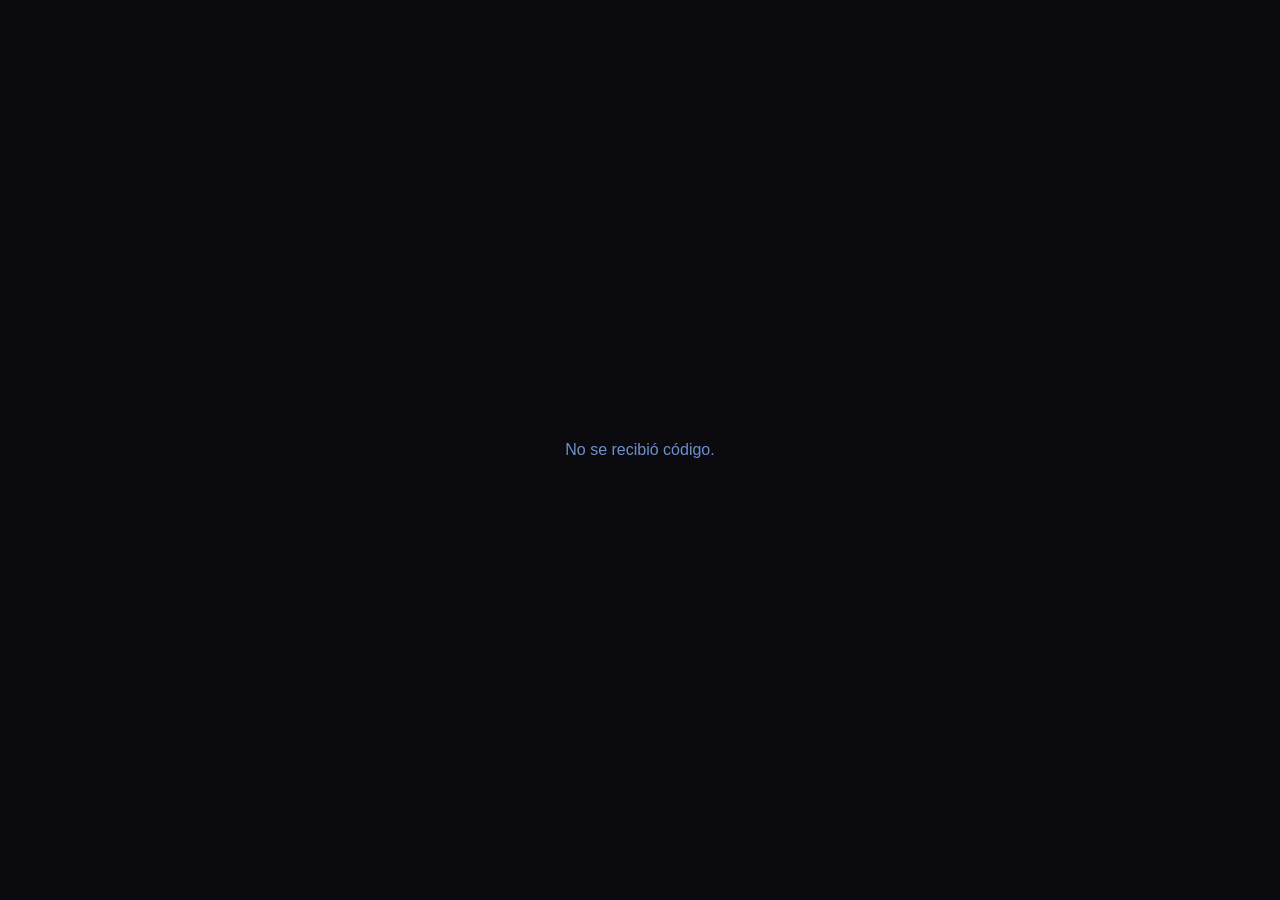
<file: callback.html>
<!DOCTYPE html>
<html lang="es">
<head>
  <meta charset="UTF-8" />
  <title>Conectando Spotify...</title>
  <style>
    body {
      font-family: 'Segoe UI', sans-serif;
      background: #0a0a0f;
      color: #e0e8ff;
      display: flex;
      align-items: center;
      justify-content: center;
      min-height: 100vh;
      margin: 0;
      flex-direction: column;
      gap: 1rem;
    }
    p { font-size: 16px; color: #7090cc; text-align: center; }
    .ok { color: #1DB954; font-size: 24px; }
    .error { color: #ff6b6b; }
  </style>
</head>
<body>
  <p id="msg">Conectando con Spotify...</p>
  <script>
    const searchParams = new URLSearchParams(window.location.search);
    const code = searchParams.get('code');
    const error = searchParams.get('error');

    if (error) {
      document.getElementById('msg').innerHTML = '<span class="error">Error: ' + error + '</span>';
    } else if (code) {
      localStorage.setItem('spotify-code', code);
      localStorage.setItem('spotify-code-time', Date.now());
      document.getElementById('msg').innerHTML = '<span class="ok">✓ Spotify conectado.</span><br><p>Regresando a Jarvis...</p>';
      setTimeout(() => {
        window.location.href = '/mi-jarvis/';
      }, 1500);
    } else {
      document.getElementById('msg').textContent = 'No se recibió código.';
    }
  </script>
</body>
</html>
</file>
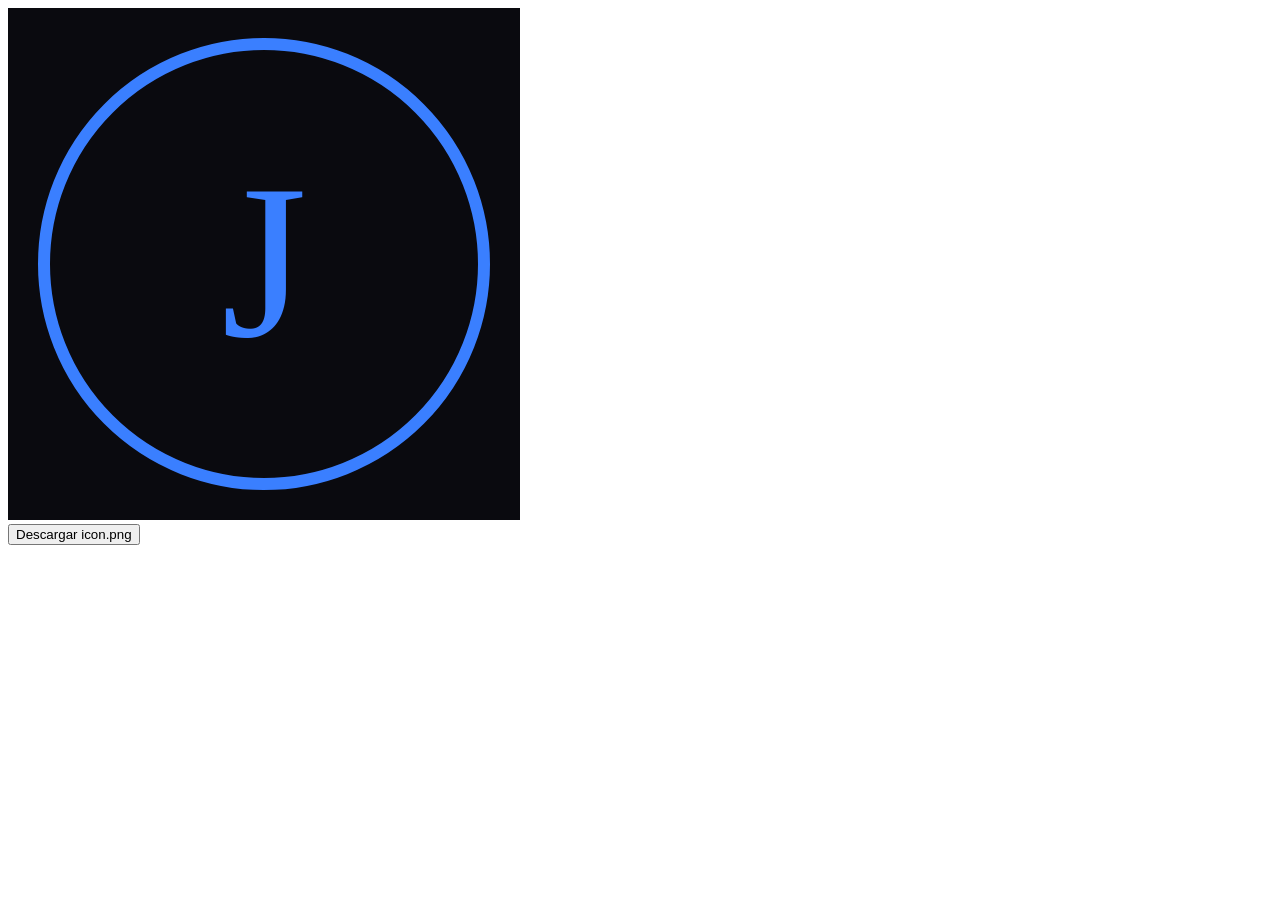
<file: crear-icono.html>
<!DOCTYPE html>
<html>
<body>
<canvas id="c" width="512" height="512"></canvas>
<br>
<button onclick="descargar()">Descargar icon.png</button>
<script>
  const canvas = document.getElementById('c');
  const ctx = canvas.getContext('2d');

  ctx.fillStyle = '#0a0a0f';
  ctx.fillRect(0, 0, 512, 512);

  ctx.beginPath();
  ctx.arc(256, 256, 220, 0, Math.PI * 2);
  ctx.strokeStyle = '#3a7fff';
  ctx.lineWidth = 12;
  ctx.stroke();

  ctx.fillStyle = '#3a7fff';
  ctx.font = '300 220px Segoe UI';
  ctx.textAlign = 'center';
  ctx.textBaseline = 'middle';
  ctx.fillText('J', 256, 270);

  function descargar() {
    const a = document.createElement('a');
    a.download = 'icon.png';
    a.href = canvas.toDataURL('image/png');
    a.click();
  }
</script>
</body>
</html>
</file>
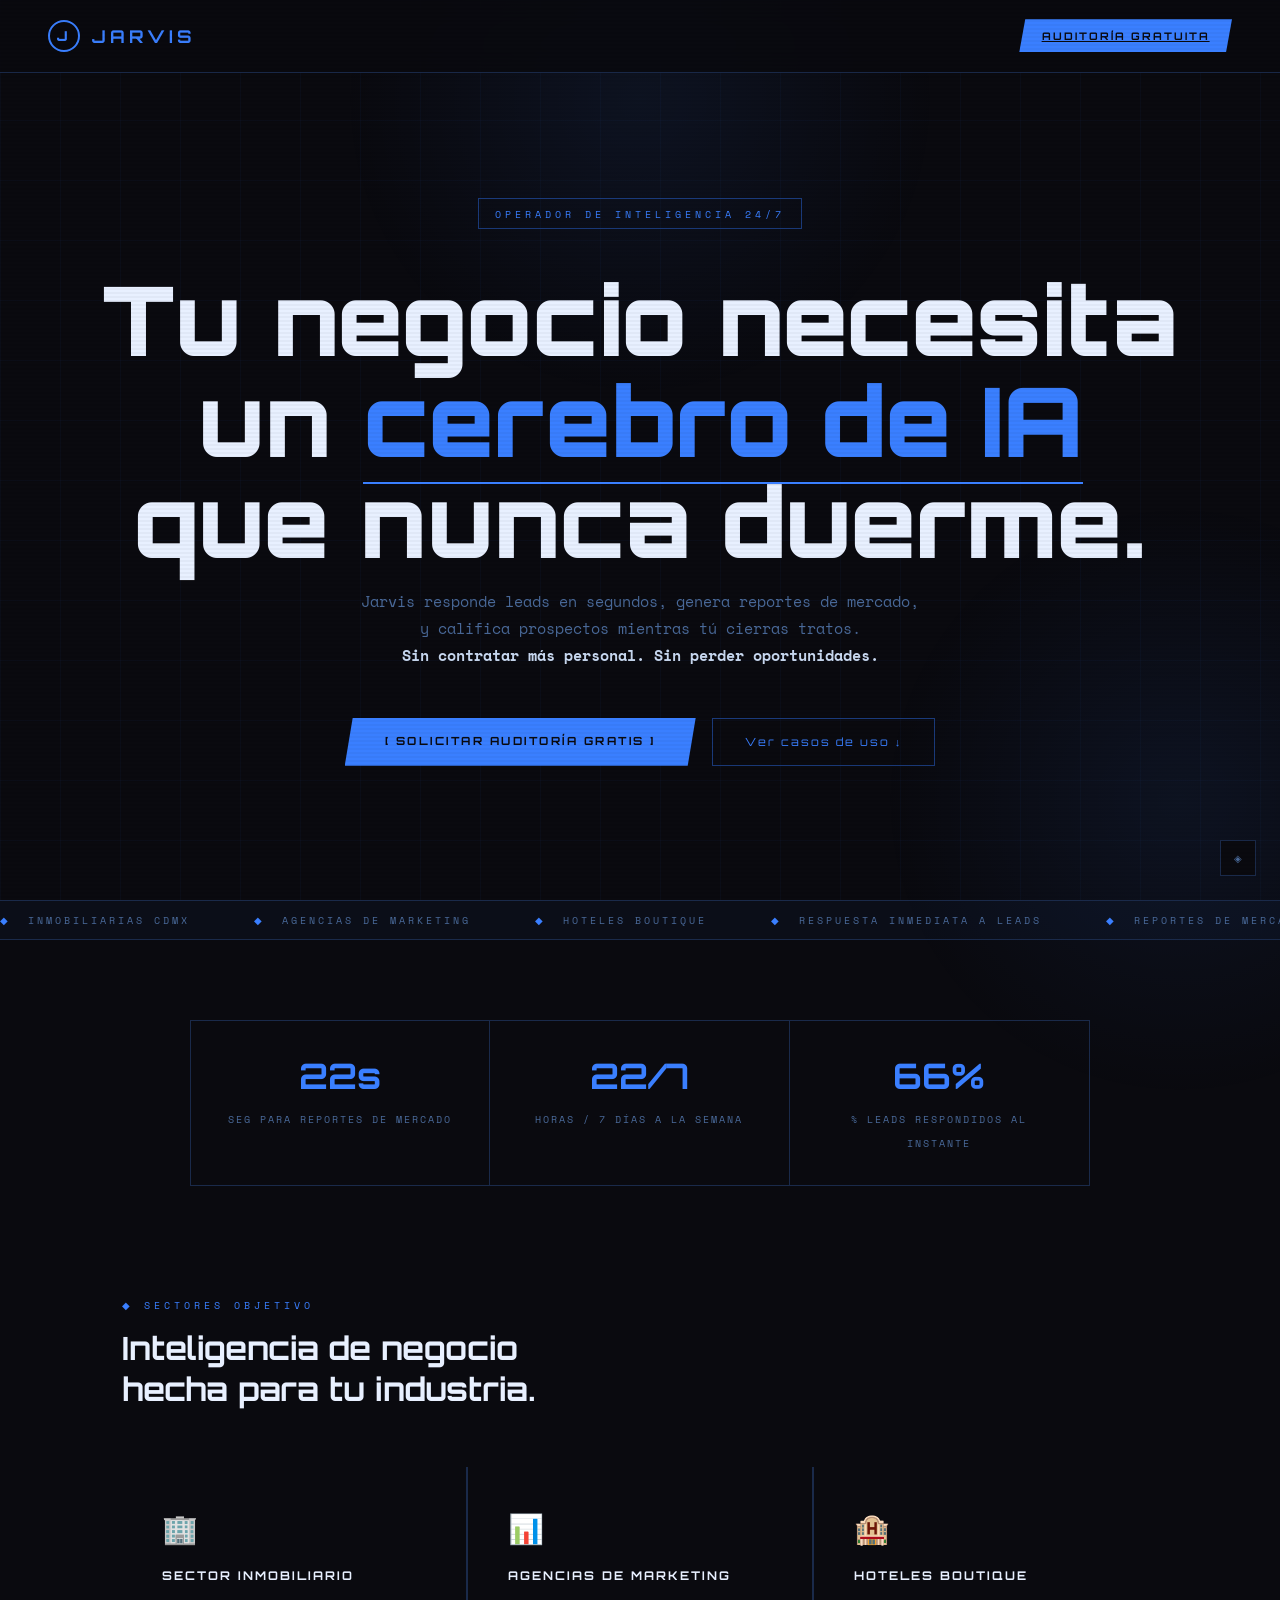
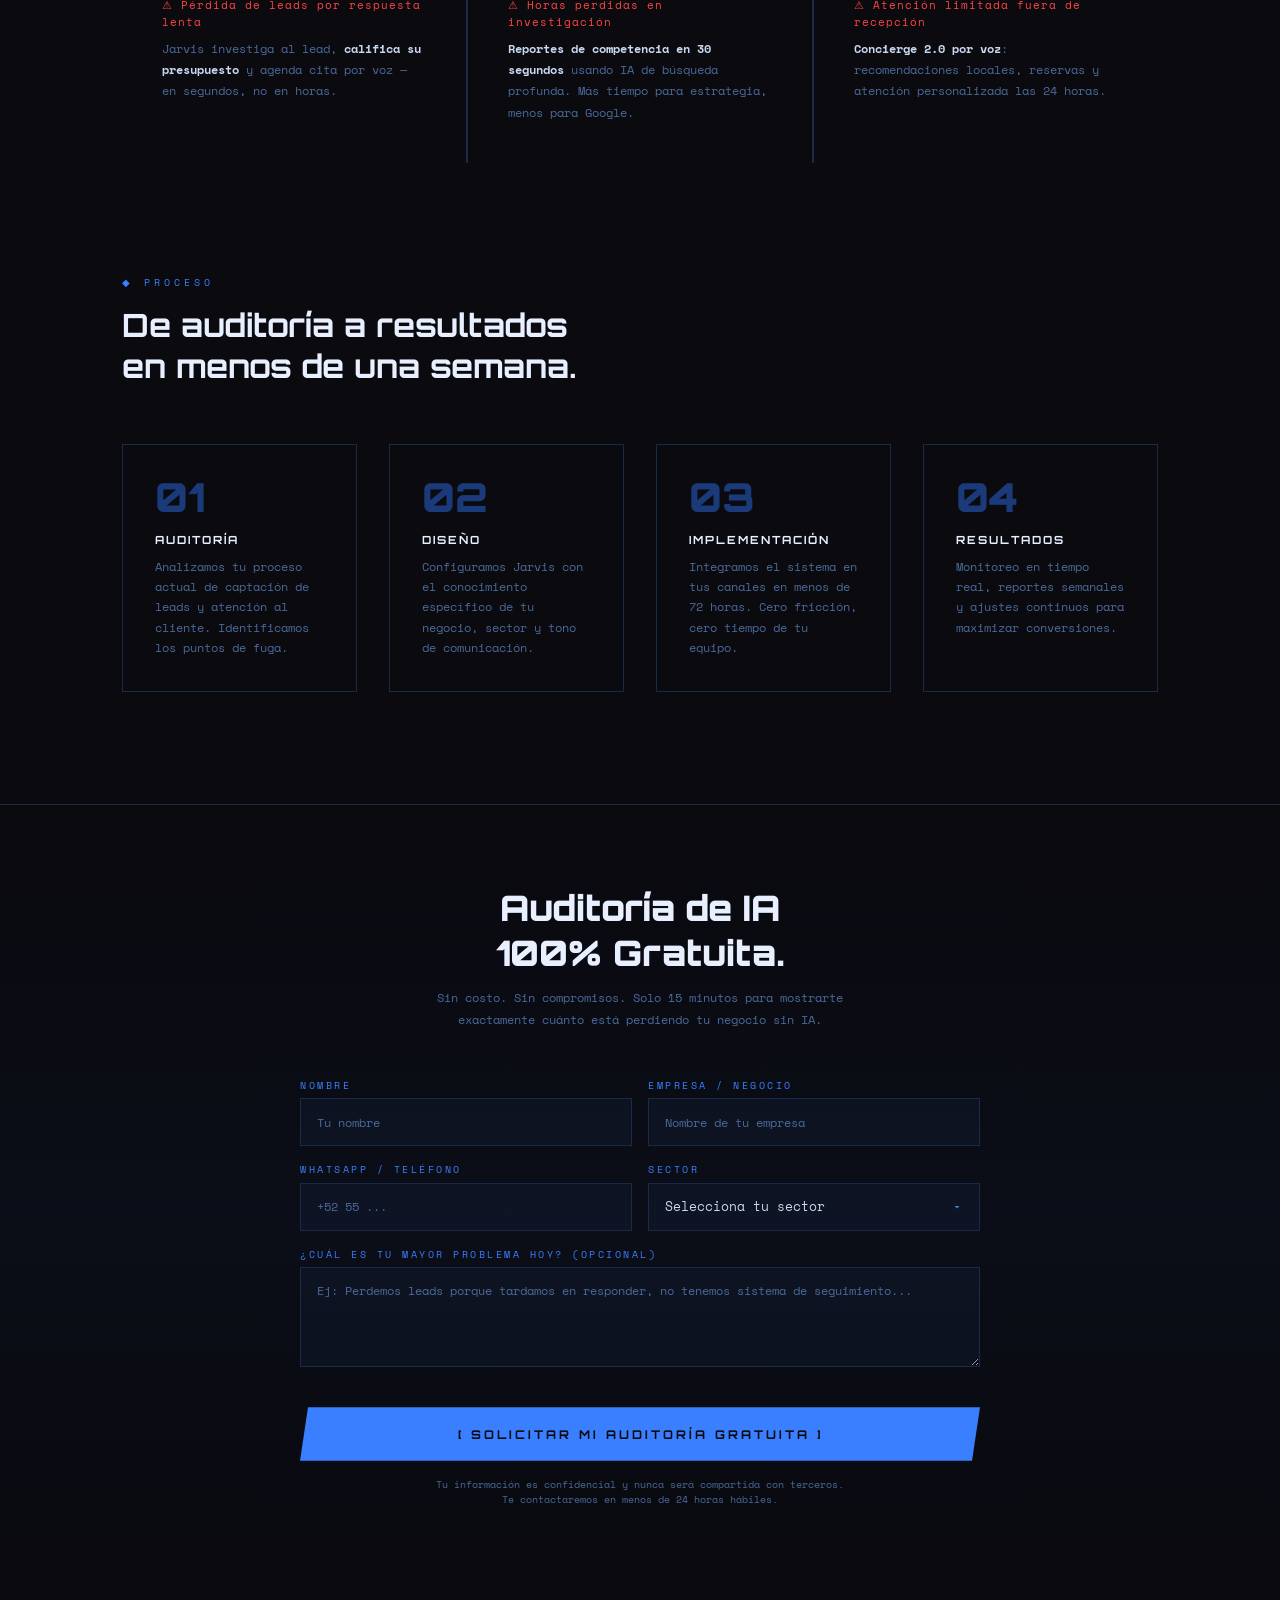
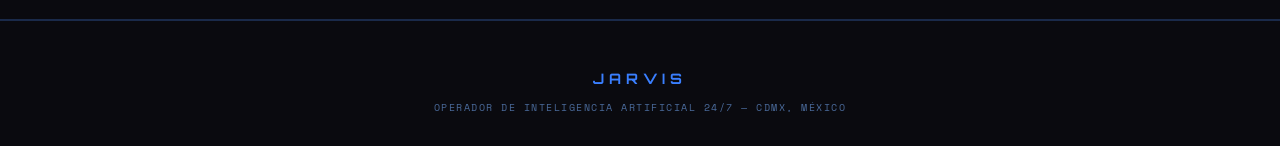
<file: landing.html>
<!DOCTYPE html>
<html lang="es">

<head>
  <meta charset="UTF-8" />
  <meta name="viewport" content="width=device-width, initial-scale=1.0" />
  <title>JARVIS — Auditoría de IA Gratuita para tu Negocio</title>
  <link
    href="https://fonts.googleapis.com/css2?family=Orbitron:wght@300;400;500;700;900&family=Space+Mono:ital,wght@0,400;0,700;1,400&display=swap"
    rel="stylesheet" />
  <style>
    :root {
      --bg: #0a0a0f;
      --bg2: #0d0d18;
      --blue: #3a7fff;
      --blue-dim: #1a3a7a;
      --blue-glow: #3a7fff44;
      --cyan: #00d4ff;
      --text: #c8d8f0;
      --text-dim: #4a6a9a;
      --white: #e8f0ff;
      --green: #1DB954;
      --red: #ff4444;
      --border: #1a2a4a;
    }

    *,
    *::before,
    *::after {
      box-sizing: border-box;
      margin: 0;
      padding: 0;
    }

    html {
      scroll-behavior: smooth;
    }

    body {
      background: var(--bg);
      color: var(--text);
      font-family: 'Space Mono', monospace;
      overflow-x: hidden;
      cursor: crosshair;
    }

    /* ── Scanline overlay ── */
    body::before {
      content: '';
      position: fixed;
      inset: 0;
      background: repeating-linear-gradient(0deg,
          transparent,
          transparent 2px,
          rgba(0, 0, 0, 0.03) 2px,
          rgba(0, 0, 0, 0.03) 4px);
      pointer-events: none;
      z-index: 9999;
    }

    /* ── Grid background ── */
    .grid-bg {
      position: fixed;
      inset: 0;
      background-image:
        linear-gradient(rgba(58, 127, 255, 0.04) 1px, transparent 1px),
        linear-gradient(90deg, rgba(58, 127, 255, 0.04) 1px, transparent 1px);
      background-size: 60px 60px;
      pointer-events: none;
      z-index: 0;
    }

    /* ── Radial glow ── */
    .glow-orb {
      position: fixed;
      width: 600px;
      height: 600px;
      border-radius: 50%;
      background: radial-gradient(circle, rgba(58, 127, 255, 0.08) 0%, transparent 70%);
      pointer-events: none;
      z-index: 0;
      transition: all 2s ease;
    }

    .glow-orb.top {
      top: -200px;
      left: 50%;
      transform: translateX(-50%);
    }

    .glow-orb.bottom {
      bottom: -200px;
      right: -200px;
    }

    /* ── NAV ── */
    nav {
      position: fixed;
      top: 0;
      left: 0;
      right: 0;
      z-index: 100;
      display: flex;
      align-items: center;
      justify-content: space-between;
      padding: 1.2rem 3rem;
      background: rgba(10, 10, 15, 0.85);
      backdrop-filter: blur(12px);
      border-bottom: 1px solid var(--border);
    }

    .nav-logo {
      font-family: 'Orbitron', sans-serif;
      font-weight: 700;
      font-size: 1.1rem;
      color: var(--blue);
      letter-spacing: 4px;
      display: flex;
      align-items: center;
      gap: 0.75rem;
    }

    .nav-logo-icon {
      width: 32px;
      height: 32px;
      border: 2px solid var(--blue);
      border-radius: 50%;
      display: flex;
      align-items: center;
      justify-content: center;
      font-size: 0.85rem;
      font-weight: 900;
      color: var(--blue);
      animation: pulse-border 3s ease-in-out infinite;
    }

    @keyframes pulse-border {

      0%,
      100% {
        box-shadow: 0 0 0 0 var(--blue-glow);
      }

      50% {
        box-shadow: 0 0 0 6px transparent;
      }
    }

    .nav-cta {
      font-family: 'Orbitron', sans-serif;
      font-size: 0.65rem;
      font-weight: 700;
      letter-spacing: 2px;
      color: var(--bg);
      background: var(--blue);
      border: none;
      padding: 0.6rem 1.4rem;
      cursor: pointer;
      clip-path: polygon(6px 0%, 100% 0%, calc(100% - 6px) 100%, 0% 100%);
      transition: all 0.2s;
    }

    .nav-cta:hover {
      background: var(--cyan);
      transform: scale(1.04);
    }

    /* ── HERO ── */
    .hero {
      position: relative;
      z-index: 1;
      min-height: 100vh;
      display: flex;
      flex-direction: column;
      align-items: center;
      justify-content: center;
      text-align: center;
      padding: 8rem 2rem 4rem;
    }

    .hero-tag {
      font-size: 0.65rem;
      letter-spacing: 4px;
      color: var(--blue);
      border: 1px solid var(--blue-dim);
      padding: 0.4rem 1rem;
      margin-bottom: 2.5rem;
      animation: fadeInDown 0.8s ease forwards;
      opacity: 0;
    }

    .hero-title {
      font-family: 'Orbitron', sans-serif;
      font-weight: 900;
      font-size: clamp(2.4rem, 8vw, 6rem);
      line-height: 1.05;
      color: var(--white);
      margin-bottom: 1rem;
      animation: fadeInDown 0.8s 0.15s ease forwards;
      opacity: 0;
    }

    .hero-title span {
      color: var(--blue);
      position: relative;
    }

    .hero-title span::after {
      content: '';
      position: absolute;
      bottom: -4px;
      left: 0;
      right: 0;
      height: 2px;
      background: var(--blue);
      animation: expand-line 1.2s 0.8s ease forwards;
      transform: scaleX(0);
      transform-origin: left;
    }

    @keyframes expand-line {
      to {
        transform: scaleX(1);
      }
    }

    .hero-sub {
      font-size: 0.95rem;
      line-height: 1.8;
      color: var(--text-dim);
      max-width: 620px;
      margin: 0 auto 3rem;
      animation: fadeInDown 0.8s 0.3s ease forwards;
      opacity: 0;
    }

    .hero-sub strong {
      color: var(--text);
    }

    .hero-cta-group {
      display: flex;
      gap: 1rem;
      justify-content: center;
      flex-wrap: wrap;
      animation: fadeInDown 0.8s 0.45s ease forwards;
      opacity: 0;
    }

    .btn-primary {
      font-family: 'Orbitron', sans-serif;
      font-size: 0.7rem;
      font-weight: 700;
      letter-spacing: 2.5px;
      color: var(--bg);
      background: var(--blue);
      border: none;
      padding: 1rem 2.5rem;
      cursor: pointer;
      clip-path: polygon(8px 0%, 100% 0%, calc(100% - 8px) 100%, 0% 100%);
      transition: all 0.25s;
      text-decoration: none;
      display: inline-block;
    }

    .btn-primary:hover {
      background: var(--cyan);
      transform: translateY(-2px);
      box-shadow: 0 8px 30px rgba(0, 212, 255, 0.3);
    }

    .btn-secondary {
      font-family: 'Orbitron', sans-serif;
      font-size: 0.7rem;
      font-weight: 400;
      letter-spacing: 2px;
      color: var(--blue);
      background: transparent;
      border: 1px solid var(--blue-dim);
      padding: 1rem 2rem;
      cursor: pointer;
      text-decoration: none;
      display: inline-block;
      transition: all 0.25s;
    }

    .btn-secondary:hover {
      border-color: var(--blue);
      background: var(--blue-glow);
    }

    /* ── Ticker ── */
    .ticker-wrap {
      position: relative;
      z-index: 1;
      overflow: hidden;
      border-top: 1px solid var(--border);
      border-bottom: 1px solid var(--border);
      background: rgba(58, 127, 255, 0.04);
      padding: 0.7rem 0;
      margin-bottom: 5rem;
    }

    .ticker {
      display: flex;
      gap: 4rem;
      animation: ticker 18s linear infinite;
      white-space: nowrap;
      width: max-content;
    }

    .ticker-item {
      font-size: 0.65rem;
      letter-spacing: 3px;
      color: var(--text-dim);
    }

    .ticker-item span {
      color: var(--blue);
      margin-right: 0.5rem;
    }

    @keyframes ticker {
      from {
        transform: translateX(0);
      }

      to {
        transform: translateX(-50%);
      }
    }

    /* ── STATS ── */
    .stats-bar {
      position: relative;
      z-index: 1;
      display: grid;
      grid-template-columns: repeat(3, 1fr);
      gap: 0;
      border: 1px solid var(--border);
      max-width: 900px;
      margin: 0 auto 7rem;
      animation: fadeInUp 0.8s 0.6s ease forwards;
      opacity: 0;
    }

    .stat-item {
      padding: 2rem;
      text-align: center;
      border-right: 1px solid var(--border);
      position: relative;
    }

    .stat-item:last-child {
      border-right: none;
    }

    .stat-num {
      font-family: 'Orbitron', sans-serif;
      font-size: 2.2rem;
      font-weight: 700;
      color: var(--blue);
      display: block;
      margin-bottom: 0.4rem;
    }

    .stat-label {
      font-size: 0.6rem;
      letter-spacing: 2px;
      color: var(--text-dim);
    }

    /* ── SECTORES ── */
    .section {
      position: relative;
      z-index: 1;
      max-width: 1100px;
      margin: 0 auto;
      padding: 0 2rem 7rem;
    }

    .section-header {
      margin-bottom: 3.5rem;
    }

    .section-tag {
      font-size: 0.6rem;
      letter-spacing: 4px;
      color: var(--blue);
      margin-bottom: 1rem;
      display: block;
    }

    .section-title {
      font-family: 'Orbitron', sans-serif;
      font-size: clamp(1.3rem, 3vw, 2rem);
      font-weight: 700;
      color: var(--white);
      line-height: 1.3;
    }

    .sector-grid {
      display: grid;
      grid-template-columns: repeat(auto-fit, minmax(300px, 1fr));
      gap: 1.5px;
      background: var(--border);
    }

    .sector-card {
      background: var(--bg);
      padding: 2.5rem;
      position: relative;
      overflow: hidden;
      transition: all 0.3s;
      cursor: default;
    }

    .sector-card::before {
      content: '';
      position: absolute;
      top: 0;
      left: 0;
      width: 100%;
      height: 2px;
      background: var(--blue);
      transform: scaleX(0);
      transform-origin: left;
      transition: transform 0.4s ease;
    }

    .sector-card:hover::before {
      transform: scaleX(1);
    }

    .sector-card:hover {
      background: rgba(58, 127, 255, 0.04);
    }

    .sector-icon {
      font-size: 1.8rem;
      margin-bottom: 1.2rem;
      display: block;
    }

    .sector-name {
      font-family: 'Orbitron', sans-serif;
      font-size: 0.75rem;
      font-weight: 700;
      letter-spacing: 2px;
      color: var(--white);
      margin-bottom: 0.8rem;
    }

    .sector-problem {
      font-size: 0.7rem;
      color: var(--red);
      letter-spacing: 1px;
      margin-bottom: 0.5rem;
    }

    .sector-solution {
      font-size: 0.78rem;
      line-height: 1.7;
      color: var(--text-dim);
    }

    .sector-solution strong {
      color: var(--text);
    }

    /* ── CÓMO FUNCIONA ── */
    .how-grid {
      display: grid;
      grid-template-columns: repeat(auto-fit, minmax(220px, 1fr));
      gap: 2rem;
      counter-reset: steps;
    }

    .how-step {
      position: relative;
      counter-increment: steps;
      padding: 2rem;
      border: 1px solid var(--border);
      transition: border-color 0.3s;
    }

    .how-step:hover {
      border-color: var(--blue);
    }

    .how-step::before {
      content: '0' counter(steps);
      font-family: 'Orbitron', sans-serif;
      font-size: 2.5rem;
      font-weight: 900;
      color: var(--blue-dim);
      display: block;
      margin-bottom: 1rem;
      line-height: 1;
    }

    .how-step-title {
      font-family: 'Orbitron', sans-serif;
      font-size: 0.7rem;
      font-weight: 700;
      letter-spacing: 2px;
      color: var(--white);
      margin-bottom: 0.6rem;
    }

    .how-step-desc {
      font-size: 0.75rem;
      line-height: 1.7;
      color: var(--text-dim);
    }

    /* ── FORMULARIO ── */
    #form-section {
      position: relative;
      z-index: 1;
      padding: 5rem 2rem 7rem;
      background: linear-gradient(180deg, transparent, rgba(58, 127, 255, 0.04) 50%, transparent);
      border-top: 1px solid var(--border);
      border-bottom: 1px solid var(--border);
    }

    .form-container {
      max-width: 680px;
      margin: 0 auto;
    }

    .form-title {
      font-family: 'Orbitron', sans-serif;
      font-size: clamp(1.4rem, 4vw, 2.2rem);
      font-weight: 900;
      color: var(--white);
      text-align: center;
      margin-bottom: 0.8rem;
    }

    .form-sub {
      font-size: 0.78rem;
      color: var(--text-dim);
      text-align: center;
      margin-bottom: 3rem;
      line-height: 1.7;
    }

    .form-grid {
      display: grid;
      grid-template-columns: 1fr 1fr;
      gap: 1rem;
      margin-bottom: 1rem;
    }

    @media (max-width: 560px) {
      .form-grid {
        grid-template-columns: 1fr;
      }
    }

    .form-group {
      display: flex;
      flex-direction: column;
      gap: 0.4rem;
    }

    .form-group.full {
      grid-column: 1 / -1;
    }

    .form-label {
      font-size: 0.6rem;
      letter-spacing: 2.5px;
      color: var(--blue);
    }

    .form-input,
    .form-select,
    .form-textarea {
      background: rgba(58, 127, 255, 0.05);
      border: 1px solid var(--border);
      color: var(--text);
      font-family: 'Space Mono', monospace;
      font-size: 0.8rem;
      padding: 0.85rem 1rem;
      transition: border-color 0.2s, background 0.2s;
      outline: none;
      width: 100%;
      -webkit-appearance: none;
    }

    .form-input:focus,
    .form-select:focus,
    .form-textarea:focus {
      border-color: var(--blue);
      background: rgba(58, 127, 255, 0.1);
    }

    .form-input::placeholder,
    .form-textarea::placeholder {
      color: var(--text-dim);
      font-size: 0.75rem;
    }

    .form-select {
      cursor: pointer;
      background-image: url("data:image/svg+xml,%3Csvg xmlns='http://www.w3.org/2000/svg' width='12' height='12' viewBox='0 0 24 24' fill='%233a7fff'%3E%3Cpath d='M7 10l5 5 5-5z'/%3E%3C/svg%3E");
      background-repeat: no-repeat;
      background-position: right 1rem center;
      padding-right: 2.5rem;
    }

    .form-select option {
      background: #0d0d18;
      color: var(--text);
    }

    .form-textarea {
      resize: vertical;
      min-height: 100px;
    }

    .form-submit {
      width: 100%;
      font-family: 'Orbitron', sans-serif;
      font-size: 0.75rem;
      font-weight: 700;
      letter-spacing: 3px;
      color: var(--bg);
      background: var(--blue);
      border: none;
      padding: 1.2rem;
      cursor: pointer;
      margin-top: 1.5rem;
      clip-path: polygon(8px 0%, 100% 0%, calc(100% - 8px) 100%, 0% 100%);
      transition: all 0.25s;
      position: relative;
      overflow: hidden;
    }

    .form-submit::after {
      content: '';
      position: absolute;
      inset: 0;
      background: linear-gradient(90deg, transparent, rgba(255, 255, 255, 0.15), transparent);
      transform: translateX(-100%);
      transition: transform 0.5s;
    }

    .form-submit:hover::after {
      transform: translateX(100%);
    }

    .form-submit:hover {
      background: var(--cyan);
    }

    .form-submit:disabled {
      opacity: 0.5;
      cursor: not-allowed;
    }

    .form-legal {
      font-size: 0.6rem;
      color: var(--text-dim);
      text-align: center;
      margin-top: 1rem;
      line-height: 1.6;
    }

    /* ── SUCCESS ── */
    #success-msg {
      display: none;
      text-align: center;
      padding: 3rem;
      border: 1px solid var(--green);
      background: rgba(29, 185, 84, 0.05);
    }

    #success-msg .ok-icon {
      font-size: 2.5rem;
      display: block;
      margin-bottom: 1rem;
    }

    #success-msg h3 {
      font-family: 'Orbitron', sans-serif;
      color: var(--green);
      letter-spacing: 2px;
      margin-bottom: 0.8rem;
      font-size: 1rem;
    }

    #success-msg p {
      font-size: 0.78rem;
      color: var(--text-dim);
      line-height: 1.7;
    }

    /* ── LEADS PANEL ── */
    #admin-panel {
      display: none;
      position: fixed;
      inset: 0;
      background: rgba(0, 0, 0, 0.9);
      z-index: 200;
      overflow-y: auto;
      padding: 2rem;
    }

    .admin-inner {
      max-width: 900px;
      margin: 0 auto;
      background: var(--bg2);
      border: 1px solid var(--border);
      padding: 2rem;
    }

    .admin-header {
      display: flex;
      justify-content: space-between;
      align-items: center;
      margin-bottom: 2rem;
      padding-bottom: 1rem;
      border-bottom: 1px solid var(--border);
    }

    .admin-title {
      font-family: 'Orbitron', sans-serif;
      color: var(--blue);
      letter-spacing: 3px;
      font-size: 0.9rem;
    }

    .btn-close-admin {
      background: none;
      border: 1px solid var(--border);
      color: var(--text-dim);
      font-family: 'Space Mono', monospace;
      font-size: 0.75rem;
      padding: 0.4rem 0.8rem;
      cursor: pointer;
    }

    .btn-close-admin:hover {
      border-color: var(--red);
      color: var(--red);
    }

    .lead-table {
      width: 100%;
      border-collapse: collapse;
      font-size: 0.72rem;
    }

    .lead-table th {
      font-size: 0.58rem;
      letter-spacing: 2px;
      color: var(--blue);
      text-align: left;
      padding: 0.7rem 0.8rem;
      border-bottom: 1px solid var(--border);
    }

    .lead-table td {
      padding: 0.8rem;
      border-bottom: 1px solid rgba(26, 42, 74, 0.5);
      color: var(--text-dim);
      vertical-align: top;
    }

    .lead-table tr:hover td {
      background: rgba(58, 127, 255, 0.04);
    }

    .lead-table .lead-nombre {
      color: var(--white);
      font-weight: 700;
    }

    .badge-sector {
      font-size: 0.55rem;
      letter-spacing: 1.5px;
      padding: 0.2rem 0.5rem;
      border: 1px solid var(--blue-dim);
      color: var(--blue);
    }

    .admin-empty {
      text-align: center;
      padding: 3rem;
      color: var(--text-dim);
      font-size: 0.75rem;
    }

    .admin-actions {
      display: flex;
      gap: 1rem;
      margin-top: 1.5rem;
      flex-wrap: wrap;
    }

    .btn-export {
      font-family: 'Orbitron', sans-serif;
      font-size: 0.6rem;
      letter-spacing: 2px;
      color: var(--blue);
      background: transparent;
      border: 1px solid var(--blue-dim);
      padding: 0.6rem 1.2rem;
      cursor: pointer;
      transition: all 0.2s;
    }

    .btn-export:hover {
      border-color: var(--blue);
      background: var(--blue-glow);
    }

    /* ── FOOTER ── */
    footer {
      position: relative;
      z-index: 1;
      text-align: center;
      padding: 3rem 2rem;
      border-top: 1px solid var(--border);
    }

    .footer-logo {
      font-family: 'Orbitron', sans-serif;
      font-size: 0.9rem;
      font-weight: 700;
      color: var(--blue);
      letter-spacing: 5px;
      margin-bottom: 0.8rem;
    }

    .footer-text {
      font-size: 0.62rem;
      letter-spacing: 1.5px;
      color: var(--text-dim);
    }

    /* ── Hidden admin trigger ── */
    .admin-trigger {
      position: fixed;
      bottom: 1.5rem;
      right: 1.5rem;
      width: 36px;
      height: 36px;
      border: 1px solid var(--border);
      background: var(--bg);
      cursor: pointer;
      display: flex;
      align-items: center;
      justify-content: center;
      font-size: 0.6rem;
      color: var(--text-dim);
      z-index: 50;
      font-family: 'Space Mono', monospace;
      transition: all 0.2s;
    }

    .admin-trigger:hover {
      border-color: var(--blue);
      color: var(--blue);
    }

    /* ── Animations ── */
    @keyframes fadeInDown {
      from {
        opacity: 0;
        transform: translateY(-20px);
      }

      to {
        opacity: 1;
        transform: translateY(0);
      }
    }

    @keyframes fadeInUp {
      from {
        opacity: 0;
        transform: translateY(20px);
      }

      to {
        opacity: 1;
        transform: translateY(0);
      }
    }

    .reveal {
      opacity: 0;
      transform: translateY(24px);
      transition: opacity 0.7s ease, transform 0.7s ease;
    }

    .reveal.visible {
      opacity: 1;
      transform: none;
    }

    /* ── Responsive ── */
    @media (max-width: 768px) {
      nav {
        padding: 1rem 1.5rem;
      }

      .stats-bar {
        grid-template-columns: 1fr;
      }

      .stat-item {
        border-right: none;
        border-bottom: 1px solid var(--border);
      }

      .stat-item:last-child {
        border-bottom: none;
      }
    }
  </style>
</head>

<body>

  <div class="grid-bg"></div>
  <div class="glow-orb top"></div>
  <div class="glow-orb bottom"></div>

  <!-- NAV -->
  <nav>
    <div class="nav-logo">
      <div class="nav-logo-icon">J</div>
      JARVIS
    </div>
    <a href="#form-section" class="nav-cta">AUDITORÍA GRATUITA</a>
  </nav>

  <!-- HERO -->
  <section class="hero">
    <div class="hero-tag">OPERADOR DE INTELIGENCIA 24/7</div>
    <h1 class="hero-title">
      Tu negocio necesita<br />un <span>cerebro de IA</span><br />que nunca duerme.
    </h1>
    <p class="hero-sub">
      Jarvis responde leads en segundos, genera reportes de mercado,<br />
      y califica prospectos mientras tú cierras tratos.<br />
      <strong>Sin contratar más personal. Sin perder oportunidades.</strong>
    </p>
    <div class="hero-cta-group">
      <a href="#form-section" class="btn-primary">[ SOLICITAR AUDITORÍA GRATIS ]</a>
      <a href="#sectores" class="btn-secondary">Ver casos de uso ↓</a>
    </div>
  </section>

  <!-- TICKER -->
  <div class="ticker-wrap">
    <div class="ticker">
      <span class="ticker-item"><span>◆</span> INMOBILIARIAS CDMX</span>
      <span class="ticker-item"><span>◆</span> AGENCIAS DE MARKETING</span>
      <span class="ticker-item"><span>◆</span> HOTELES BOUTIQUE</span>
      <span class="ticker-item"><span>◆</span> RESPUESTA INMEDIATA A LEADS</span>
      <span class="ticker-item"><span>◆</span> REPORTES DE MERCADO EN 30 SEG</span>
      <span class="ticker-item"><span>◆</span> CONCIERGE 2.0 POR VOZ</span>
      <span class="ticker-item"><span>◆</span> INMOBILIARIAS CDMX</span>
      <span class="ticker-item"><span>◆</span> AGENCIAS DE MARKETING</span>
      <span class="ticker-item"><span>◆</span> HOTELES BOUTIQUE</span>
      <span class="ticker-item"><span>◆</span> RESPUESTA INMEDIATA A LEADS</span>
      <span class="ticker-item"><span>◆</span> REPORTES DE MERCADO EN 30 SEG</span>
      <span class="ticker-item"><span>◆</span> CONCIERGE 2.0 POR VOZ</span>
    </div>
  </div>

  <!-- STATS -->
  <div class="stats-bar reveal">
    <div class="stat-item">
      <span class="stat-num" data-target="30">0</span>
      <span class="stat-label">SEG PARA REPORTES DE MERCADO</span>
    </div>
    <div class="stat-item">
      <span class="stat-num" data-target="24">0</span>
      <span class="stat-label">HORAS / 7 DÍAS A LA SEMANA</span>
    </div>
    <div class="stat-item">
      <span class="stat-num" data-target="100">0</span>
      <span class="stat-label">% LEADS RESPONDIDOS AL INSTANTE</span>
    </div>
  </div>

  <!-- SECTORES -->
  <section class="section" id="sectores">
    <div class="section-header reveal">
      <span class="section-tag">◆ SECTORES OBJETIVO</span>
      <h2 class="section-title">Inteligencia de negocio<br />hecha para tu industria.</h2>
    </div>
    <div class="sector-grid reveal">
      <div class="sector-card">
        <span class="sector-icon">🏢</span>
        <div class="sector-name">SECTOR INMOBILIARIO</div>
        <div class="sector-problem">⚠ Pérdida de leads por respuesta lenta</div>
        <div class="sector-solution">
          Jarvis investiga al lead, <strong>califica su presupuesto</strong> y agenda cita por voz — en segundos, no en
          horas.
        </div>
      </div>
      <div class="sector-card">
        <span class="sector-icon">📊</span>
        <div class="sector-name">AGENCIAS DE MARKETING</div>
        <div class="sector-problem">⚠ Horas perdidas en investigación</div>
        <div class="sector-solution">
          <strong>Reportes de competencia en 30 segundos</strong> usando IA de búsqueda profunda. Más tiempo para
          estrategia, menos para Google.
        </div>
      </div>
      <div class="sector-card">
        <span class="sector-icon">🏨</span>
        <div class="sector-name">HOTELES BOUTIQUE</div>
        <div class="sector-problem">⚠ Atención limitada fuera de recepción</div>
        <div class="sector-solution">
          <strong>Concierge 2.0 por voz</strong>: recomendaciones locales, reservas y atención personalizada las 24
          horas.
        </div>
      </div>
    </div>
  </section>

  <!-- CÓMO FUNCIONA -->
  <section class="section">
    <div class="section-header reveal">
      <span class="section-tag">◆ PROCESO</span>
      <h2 class="section-title">De auditoría a resultados<br />en menos de una semana.</h2>
    </div>
    <div class="how-grid reveal">
      <div class="how-step">
        <div class="how-step-title">AUDITORÍA</div>
        <div class="how-step-desc">Analizamos tu proceso actual de captación de leads y atención al cliente.
          Identificamos los puntos de fuga.</div>
      </div>
      <div class="how-step">
        <div class="how-step-title">DISEÑO</div>
        <div class="how-step-desc">Configuramos Jarvis con el conocimiento específico de tu negocio, sector y tono de
          comunicación.</div>
      </div>
      <div class="how-step">
        <div class="how-step-title">IMPLEMENTACIÓN</div>
        <div class="how-step-desc">Integramos el sistema en tus canales en menos de 72 horas. Cero fricción, cero tiempo
          de tu equipo.</div>
      </div>
      <div class="how-step">
        <div class="how-step-title">RESULTADOS</div>
        <div class="how-step-desc">Monitoreo en tiempo real, reportes semanales y ajustes continuos para maximizar
          conversiones.</div>
      </div>
    </div>
  </section>

  <!-- FORMULARIO -->
  <section id="form-section">
    <div class="form-container">
      <h2 class="form-title reveal">Auditoría de IA<br />100% Gratuita.</h2>
      <p class="form-sub reveal">
        Sin costo. Sin compromisos. Solo 15 minutos para mostrarte<br />
        exactamente cuánto está perdiendo tu negocio sin IA.
      </p>

      <form id="lead-form" class="reveal">
        <div class="form-grid">
          <div class="form-group">
            <label class="form-label">NOMBRE</label>
            <input type="text" class="form-input" id="f-nombre" placeholder="Tu nombre" required />
          </div>
          <div class="form-group">
            <label class="form-label">EMPRESA / NEGOCIO</label>
            <input type="text" class="form-input" id="f-empresa" placeholder="Nombre de tu empresa" required />
          </div>
          <div class="form-group">
            <label class="form-label">WHATSAPP / TELÉFONO</label>
            <input type="tel" class="form-input" id="f-telefono" placeholder="+52 55 ..." required />
          </div>
          <div class="form-group">
            <label class="form-label">SECTOR</label>
            <select class="form-select" id="f-sector" required>
              <option value="" disabled selected>Selecciona tu sector</option>
              <option value="Inmobiliario">Inmobiliario / Real Estate</option>
              <option value="Marketing">Agencia de Marketing</option>
              <option value="Hotel">Hotel / Hospedaje</option>
              <option value="Restaurante">Restaurante / F&B</option>
              <option value="Retail">Retail / Comercio</option>
              <option value="Servicios">Servicios Profesionales</option>
              <option value="Otro">Otro</option>
            </select>
          </div>
          <div class="form-group full">
            <label class="form-label">¿CUÁL ES TU MAYOR PROBLEMA HOY? (OPCIONAL)</label>
            <textarea class="form-textarea" id="f-problema"
              placeholder="Ej: Perdemos leads porque tardamos en responder, no tenemos sistema de seguimiento..."></textarea>
          </div>
        </div>
        <button type="submit" class="form-submit" id="btn-submit">
          [ SOLICITAR MI AUDITORÍA GRATUITA ]
        </button>
        <p class="form-legal">
          Tu información es confidencial y nunca será compartida con terceros.<br />
          Te contactaremos en menos de 24 horas hábiles.
        </p>
      </form>

      <div id="success-msg">
        <span class="ok-icon">✓</span>
        <h3>SOLICITUD RECIBIDA</h3>
        <p>
          Hemos registrado tu solicitud de auditoría.<br />
          Te contactaremos en las próximas <strong>24 horas hábiles</strong><br />
          al número que proporcionaste. ¡Prepárate para ver los números reales!
        </p>
      </div>
    </div>
  </section>

  <!-- FOOTER -->
  <footer>
    <div class="footer-logo">JARVIS</div>
    <p class="footer-text">OPERADOR DE INTELIGENCIA ARTIFICIAL 24/7 — CDMX, MÉXICO</p>
  </footer>

  <!-- Admin trigger (hidden) -->
  <button class="admin-trigger" id="btn-admin-trigger" title="Panel de leads">◈</button>

  <!-- Admin panel -->
  <div id="admin-panel">
    <div class="admin-inner">
      <div class="admin-header">
        <div class="admin-title">[ PANEL DE LEADS ]</div>
        <button class="btn-close-admin" id="btn-close-admin">[ CERRAR ]</button>
      </div>
      <div id="leads-table-wrap"></div>
      <div class="admin-actions">
        <button class="btn-export" id="btn-export-leads">[ ↓ EXPORTAR .TXT ]</button>
        <button class="btn-export" id="btn-clear-leads" style="border-color:#ff444444;color:#ff4444;">[ LIMPIAR LEADS
          ]</button>
      </div>
    </div>
  </div>

  <script>
    // ── Scroll reveal ──
    const reveals = document.querySelectorAll('.reveal');
    const observer = new IntersectionObserver((entries) => {
      entries.forEach(e => { if (e.isIntersecting) { e.target.classList.add('visible'); } });
    }, { threshold: 0.12 });
    reveals.forEach(el => observer.observe(el));

    // ── Counter animation ──
    const counters = document.querySelectorAll('.stat-num[data-target]');
    const counterObs = new IntersectionObserver((entries) => {
      entries.forEach(e => {
        if (e.isIntersecting) {
          const el = e.target;
          const target = parseInt(el.dataset.target);
          let current = 0;
          const step = Math.ceil(target / 40);
          const interval = setInterval(() => {
            current = Math.min(current + step, target);
            el.textContent = current + (target === 100 ? '%' : (target === 24 ? '/7' : 's'));
            if (current >= target) clearInterval(interval);
          }, 35);
          counterObs.unobserve(el);
        }
      });
    }, { threshold: 0.5 });
    counters.forEach(el => counterObs.observe(el));

    // ── Lead storage ──
    function getLeads() {
      try { return JSON.parse(localStorage.getItem('jarvis-leads') || '[]'); } catch { return []; }
    }
    function saveLeads(leads) {
      localStorage.setItem('jarvis-leads', JSON.stringify(leads));
    }

    // ── Form submit ──
    const form = document.getElementById('lead-form');
    const successMsg = document.getElementById('success-msg');
    const btnSubmit = document.getElementById('btn-submit');

    form.addEventListener('submit', (e) => {
      e.preventDefault();
      btnSubmit.disabled = true;
      btnSubmit.textContent = '[ ENVIANDO... ]';

      const nombre = document.getElementById('f-nombre').value.trim();
      const empresa = document.getElementById('f-empresa').value.trim();
      const telefono = document.getElementById('f-telefono').value.trim();
      const sector = document.getElementById('f-sector').value;
      const problema = document.getElementById('f-problema').value.trim();

      const mensaje = `🤖 *NUEVO LEAD — JARVIS*\n\n*Nombre:* ${nombre}\n*Empresa:* ${empresa}\n*Teléfono:* ${telefono}\n*Sector:* ${sector}\n*Problema:* ${problema || 'No especificado'}`;

      const url = `https://wa.me/5651252365?text=${encodeURIComponent(mensaje)}`;

      setTimeout(() => {
        form.style.display = 'none';
        successMsg.style.display = 'block';
        window.open(url, '_blank');
      }, 800);
    });

    // ── Admin panel ──
    let adminClicks = 0;
    let adminTimer = null;

    document.getElementById('btn-admin-trigger').addEventListener('click', () => {
      adminClicks++;
      clearTimeout(adminTimer);
      adminTimer = setTimeout(() => { adminClicks = 0; }, 2000);
      if (adminClicks >= 3) {
        adminClicks = 0;
        openAdminPanel();
      }
    });

    document.getElementById('btn-close-admin').addEventListener('click', () => {
      document.getElementById('admin-panel').style.display = 'none';
    });

    function openAdminPanel() {
      renderLeadsTable();
      document.getElementById('admin-panel').style.display = 'block';
    }

    function renderLeadsTable() {
      const leads = getLeads();
      const wrap = document.getElementById('leads-table-wrap');

      if (leads.length === 0) {
        wrap.innerHTML = '<div class="admin-empty">Sin leads registrados aún.<br/>Comparte la landing y espera a que lleguen. 🚀</div>';
        return;
      }

      const rows = leads.map(l => `
        <tr>
          <td>${l.fecha}</td>
          <td class="lead-nombre">${l.nombre}</td>
          <td>${l.empresa}</td>
          <td>${l.telefono}</td>
          <td><span class="badge-sector">${l.sector}</span></td>
          <td style="max-width:200px;font-size:0.65rem;">${l.problema || '—'}</td>
        </tr>
      `).join('');

      wrap.innerHTML = `
        <table class="lead-table">
          <thead>
            <tr>
              <th>FECHA</th>
              <th>NOMBRE</th>
              <th>EMPRESA</th>
              <th>TELÉFONO</th>
              <th>SECTOR</th>
              <th>PROBLEMA</th>
            </tr>
          </thead>
          <tbody>${rows}</tbody>
        </table>
      `;
    }

    // ── Exportar leads ──
    document.getElementById('btn-export-leads').addEventListener('click', () => {
      const leads = getLeads();
      if (!leads.length) return;
      let txt = `LEADS JARVIS — ${new Date().toLocaleString('es-MX')}\n${'='.repeat(60)}\n\n`;
      leads.forEach((l, i) => {
        txt += `${i + 1}. ${l.nombre} | ${l.empresa}\n`;
        txt += `   Tel: ${l.telefono} | Sector: ${l.sector}\n`;
        txt += `   Fecha: ${l.fecha}\n`;
        if (l.problema) txt += `   Problema: ${l.problema}\n`;
        txt += `\n`;
      });
      const blob = new Blob([txt], { type: 'text/plain;charset=utf-8' });
      const a = document.createElement('a');
      a.href = URL.createObjectURL(blob);
      a.download = `leads-jarvis-${Date.now()}.txt`;
      a.click();
    });

    // ── Limpiar leads ──
    document.getElementById('btn-clear-leads').addEventListener('click', () => {
      if (confirm('¿Borrar todos los leads? Esta acción no se puede deshacer.')) {
        localStorage.removeItem('jarvis-leads');
        renderLeadsTable();
      }
    });

    // ── Cursor trail ──
    document.addEventListener('mousemove', (e) => {
      const orb = document.querySelector('.glow-orb.top');
      if (orb) {
        orb.style.transform = `translateX(calc(-50% + ${(e.clientX - window.innerWidth / 2) * 0.03}px))`;
      }
    });
  </script>
</body>

</html>
</file>
